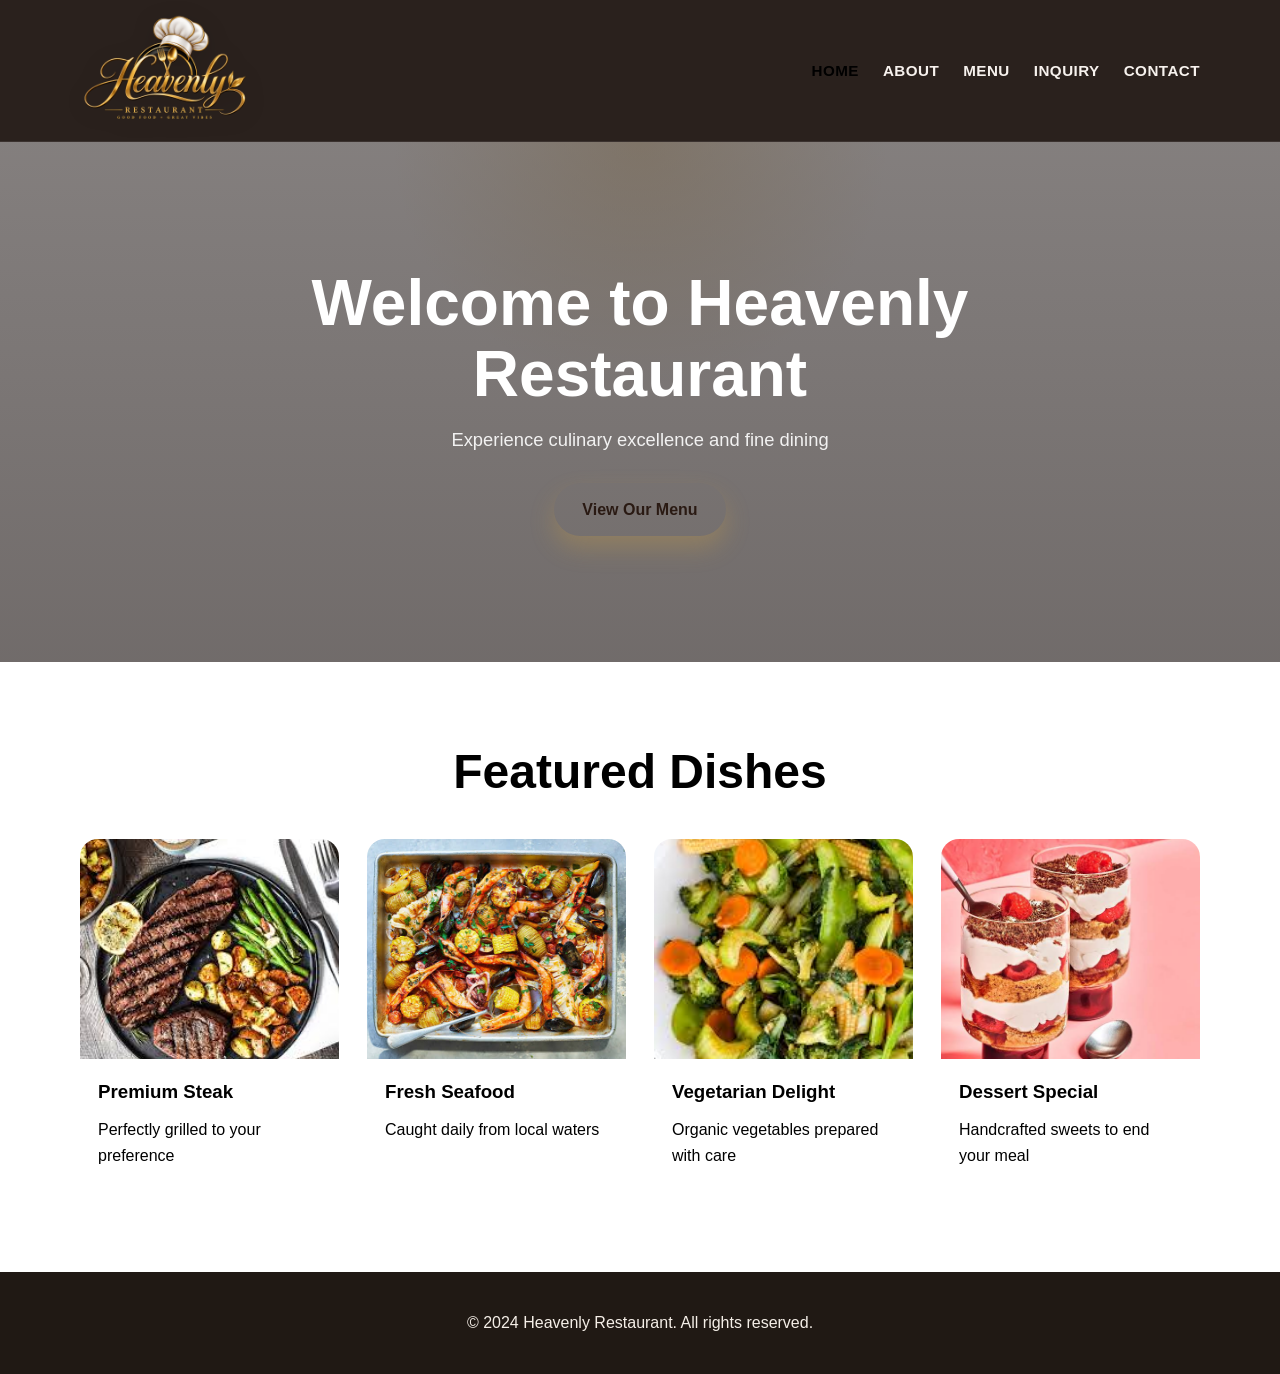
<file: index.html>
<!-- Page information -->
<!DOCTYPE html>
<html lang="en">
<head>
    <meta charset="UTF-8">
    <meta name="viewport" content="width=device-width, initial-scale=1.0">
    <title>Heavenly Restaurant - Fine Dining Experience</title>
    <link rel="stylesheet" href="css/style.css">
</head>

<body>

    <!-- Navigation bar -->
    <nav class="navbar">
        <div class="container">

            <!-- Logo -->
            <div class="logo"><img src="images/Heavenly Restaurant Logo.png" alt="Heavenly Restaurant" class="logo-img"></div>

            <!-- Menu links -->
            <ul class="nav-links">
                <li><a href="index.html" class="active">Home</a></li>
                <li><a href="about.html">About</a></li>
                <li><a href="products.html">Menu</a></li>
                <li><a href="inquiry.html">Inquiry</a></li>
                <li><a href="contact.html">Contact</a></li>
            </ul>

        </div>
    </nav>

    <!-- Hero section -->
    <header class="hero">
        <div class="hero-content">

            <!-- Main heading -->
            <h1>Welcome to Heavenly Restaurant</h1>

            <!-- Introduction -->
            <p>Experience culinary excellence and fine dining</p>

            <!-- Menu button -->
            <a href="products.html" class="btn btn-primary">View Our Menu</a>

        </div>
    </header>

    <!-- Featured dishes section -->
    <section class="featured-dishes">
        <div class="container">

            <!-- Section heading -->
            <h2>Featured Dishes</h2>

            <!-- Dishes grid -->
            <div class="dishes-grid">

                <!-- Steak dish -->
                <div class="dish-card">
                    <img src="images/premium-steak.jpg" alt="Premium Steak">
                    <h3>Premium Steak</h3>
                    <p>Perfectly grilled to your preference</p>
                </div>

                <!-- Seafood dish -->
                <div class="dish-card">
                    <img src="images/fresh-seafood.jpg" alt="Fresh Seafood">
                    <h3>Fresh Seafood</h3>
                    <p>Caught daily from local waters</p>
                </div>

                <!-- Vegetarian dish -->
                <div class="dish-card">
                    <img src="images/vegetarian-delight.jpg" alt="Vegetarian Delight">
                    <h3>Vegetarian Delight</h3>
                    <p>Organic vegetables prepared with care</p>
                </div>

                <!-- Dessert dish -->
                <div class="dish-card">
                    <img src="images/dessert-special.jpg" alt="Dessert Special">
                    <h3>Dessert Special</h3>
                    <p>Handcrafted sweets to end your meal</p>
                </div>

            </div>
        </div>
    </section>

    <!-- Footer -->
    <footer>
        <p>&copy; 2024 Heavenly Restaurant. All rights reserved.</p>
    </footer>

</body>
</html>
</file>
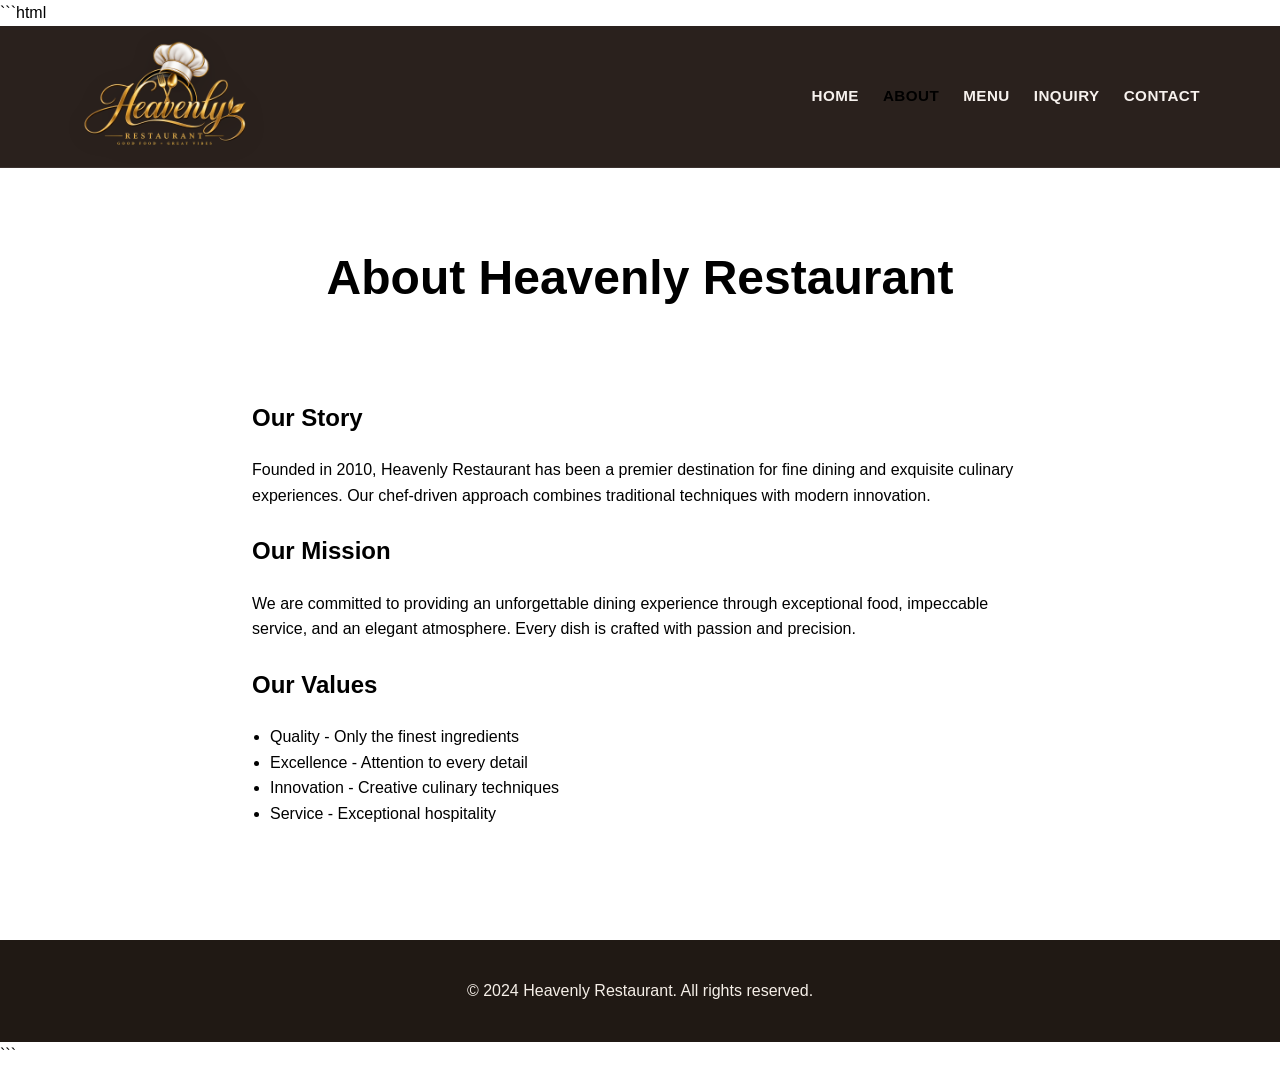
<file: about.html>
```html
<!DOCTYPE html>
<html lang="en">
<head>
    <!-- Page information -->
    <meta charset="UTF-8">
    <meta name="viewport" content="width=device-width, initial-scale=1.0">
    <title>About Us - Heavenly Restaurant</title>
    <link rel="stylesheet" href="css/style.css">
</head>
<body>
    
    <!-- Navigation bar -->
    <nav class="navbar">
        <div class="container">

            <!-- Logo -->
            <div class="logo"><img src="images/Heavenly Restaurant Logo.png" alt="Heavenly Restaurant" class="logo-img"></div>

            <!-- Menu links -->
            <ul class="nav-links">
                <li><a href="index.html">Home</a></li>
                <li><a href="about.html" class="active">About</a></li>
                <li><a href="products.html">Menu</a></li>
                <li><a href="inquiry.html">Inquiry</a></li>
                <li><a href="contact.html">Contact</a></li>
            </ul>

        </div>
    </nav>

    <!-- About section -->
    <section class="about">
        <div class="container">

            <!-- Page heading -->
            <h1>About Heavenly Restaurant</h1>

            <!-- About information -->
            <div class="about-content">
                <div class="about-text">

                    <!-- Our story -->
                    <h2>Our Story</h2>
                    <p>Founded in 2010, Heavenly Restaurant has been a premier destination for fine dining and exquisite culinary experiences. Our chef-driven approach combines traditional techniques with modern innovation.</p>
                    
                    <!-- Our mission -->
                    <h2>Our Mission</h2>
                    <p>We are committed to providing an unforgettable dining experience through exceptional food, impeccable service, and an elegant atmosphere. Every dish is crafted with passion and precision.</p>
                    
                    <!-- Our values -->
                    <h2>Our Values</h2>
                    <ul class="values-list">
                        <li>Quality - Only the finest ingredients</li>
                        <li>Excellence - Attention to every detail</li>
                        <li>Innovation - Creative culinary techniques</li>
                        <li>Service - Exceptional hospitality</li>
                    </ul>

                </div>
            </div>
        </div>
    </section>

    <!-- Footer -->
    <footer>
        <p>&copy; 2024 Heavenly Restaurant. All rights reserved.</p>
    </footer>
</body>
</html>
```
</file>
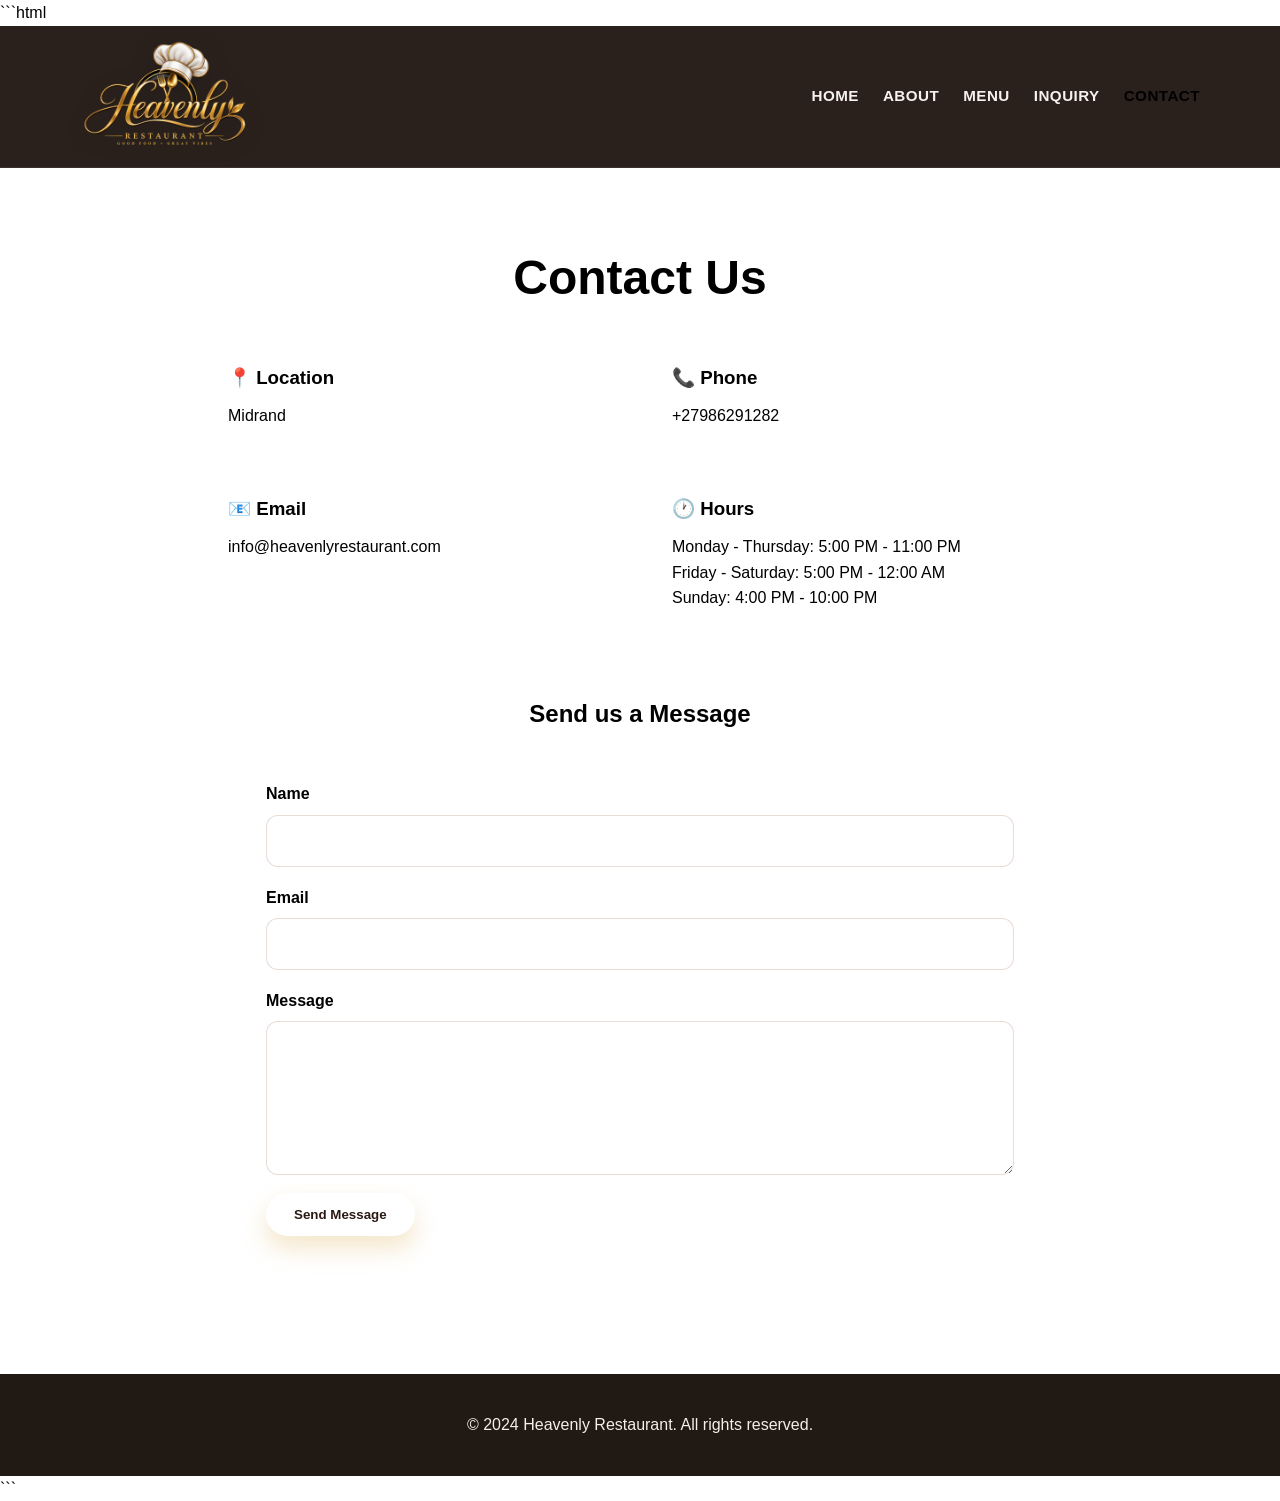
<file: contact.html>
```html
<!DOCTYPE html>
<html lang="en">
<head>
    <!-- Page information -->
    <meta charset="UTF-8">
    <meta name="viewport" content="width=device-width, initial-scale=1.0">
    <title>Contact Us - Heavenly Restaurant</title>
    <link rel="stylesheet" href="css/style.css">
</head>
<body>

    <!-- Navigation bar -->
    <nav class="navbar">
        <div class="container">

            <!-- Logo -->
            <div class="logo"><img src="images/Heavenly Restaurant Logo.png" alt="Heavenly Restaurant" class="logo-img"></div>

            <!-- Menu links -->
            <ul class="nav-links">
                <li><a href="index.html">Home</a></li>
                <li><a href="about.html">About</a></li>
                <li><a href="products.html">Menu</a></li>
                <li><a href="inquiry.html">Inquiry</a></li>
                <li><a href="contact.html" class="active">Contact</a></li>
            </ul>
        </div>
    </nav>

    <!-- Contact section -->
    <section class="contact">
        <div class="container">

            <!-- Page heading -->
            <h1>Contact Us</h1>
            
            <!-- Contact information -->
            <div class="contact-info">

                <!-- Location -->
                <div class="info-card">
                    <h3>📍 Location</h3>
                    <p>Midrand</p>
                </div>

                <!-- Phone -->
                <div class="info-card">
                    <h3>📞 Phone</h3>
                    <p>+27986291282</p>
                </div>

                <!-- Email -->
                <div class="info-card">
                    <h3>📧 Email</h3>
                    <p>info@heavenlyrestaurant.com</p>
                </div>

                <!-- Opening hours -->
                <div class="info-card">
                    <h3>🕐 Hours</h3>
                    <p>Monday - Thursday: 5:00 PM - 11:00 PM<br>
                       Friday - Saturday: 5:00 PM - 12:00 AM<br>
                       Sunday: 4:00 PM - 10:00 PM</p>
                </div>
            </div>

            <!-- Contact form -->
            <div class="contact-form-section">

                <!-- Form heading -->
                <h2>Send us a Message</h2>

                <!-- Message form -->
                <form class="contact-form">

                    <!-- Name field -->
                    <div class="form-group">
                        <label for="contact-name">Name</label>
                        <input type="text" id="contact-name" name="name" required>
                    </div>

                    <!-- Email field -->
                    <div class="form-group">
                        <label for="contact-email">Email</label>
                        <input type="email" id="contact-email" name="email" required>
                    </div>

                    <!-- Message field -->
                    <div class="form-group">
                        <label for="contact-message">Message</label>
                        <textarea id="contact-message" name="message" rows="5" required></textarea>
                    </div>

                    <!-- Send button -->
                    <button type="submit" class="btn btn-primary">Send Message</button>
                </form>
            </div>
        </div>
    </section>

    <!-- Footer -->
    <footer>
        <p>&copy; 2024 Heavenly Restaurant. All rights reserved.</p>
    </footer>
</body>
</html>
```
</file>
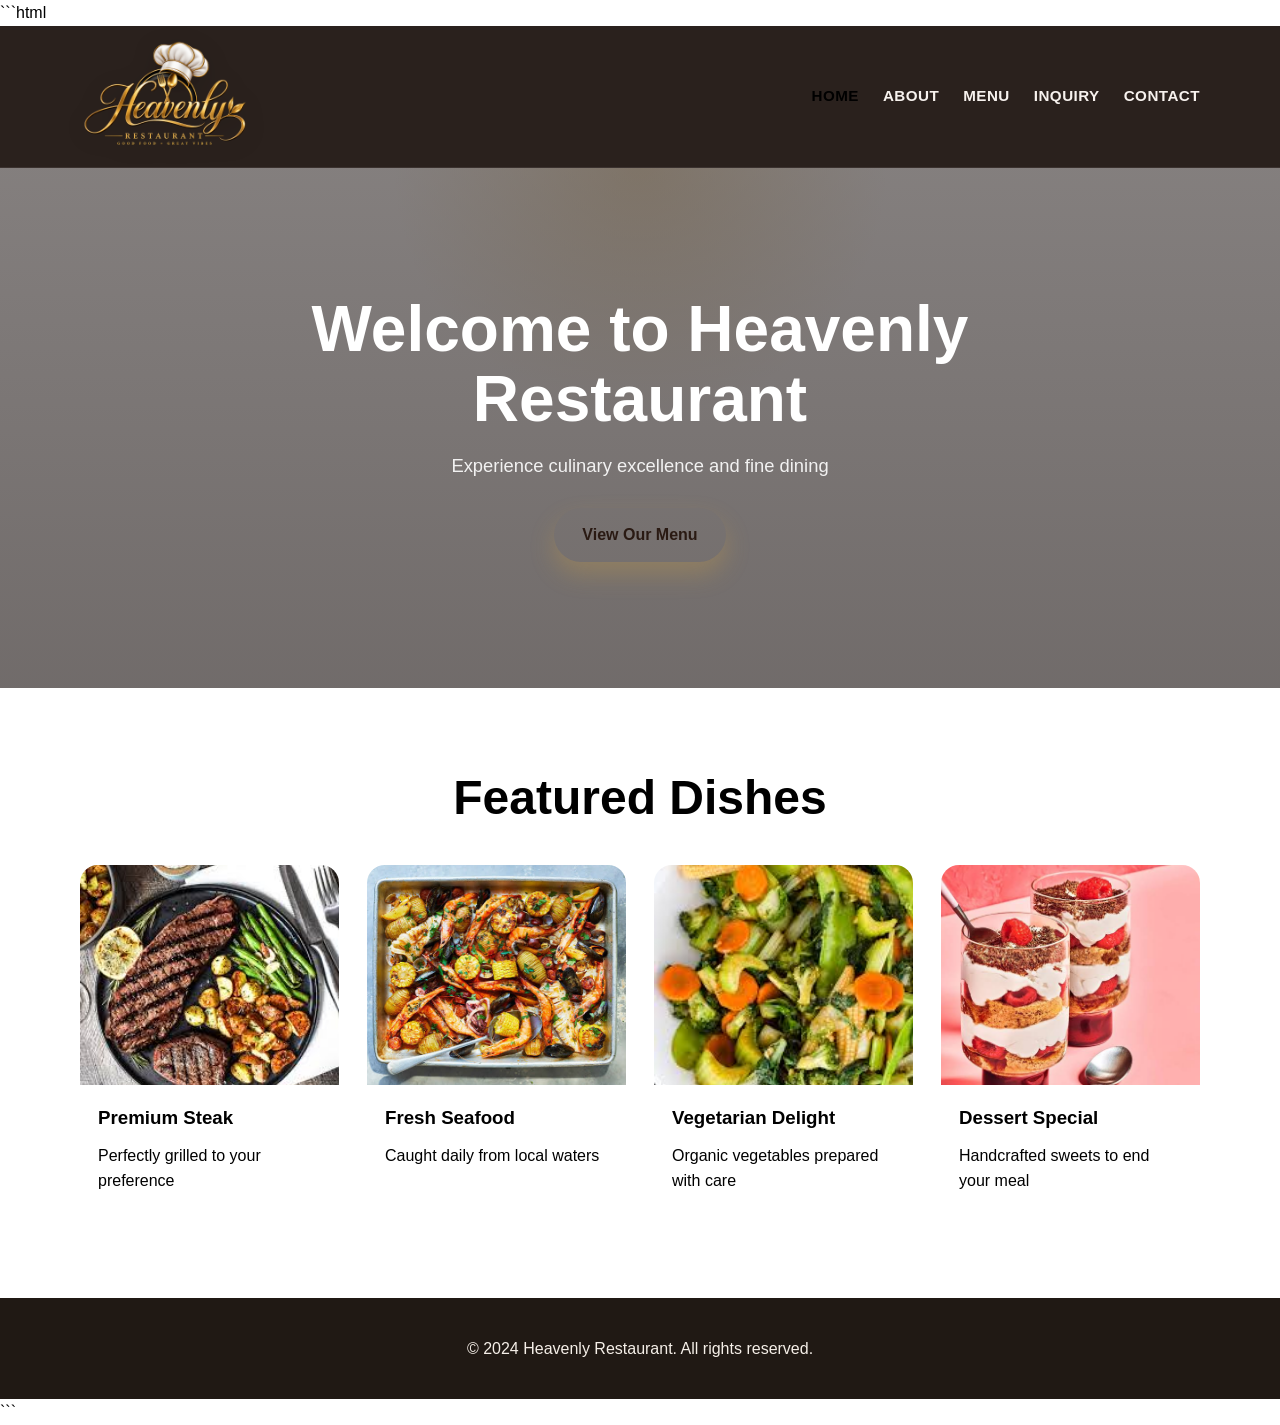
<file: HEAVENLY RESTAURANT OFFICIAL.html>
```html
<!DOCTYPE html>
<html lang="en">
<head>
    <!-- Page information -->
    <meta charset="UTF-8">
    <meta name="viewport" content="width=device-width, initial-scale=1.0">
    <title>Heavenly Restaurant - Fine Dining Experience</title>
    <link rel="stylesheet" href="css/style.css">
</head>

<body>

    <!-- Navigation bar -->
    <nav class="navbar">
        <div class="container">

            <!-- Logo -->
            <div class="logo"><img src="images/Heavenly Restaurant Logo.png" alt="Heavenly Restaurant" class="logo-img"></div>

            <!-- Menu links -->
            <ul class="nav-links">
                <li><a href="index.html" class="active">Home</a></li>
                <li><a href="about.html">About</a></li>
                <li><a href="products.html">Menu</a></li>
                <li><a href="inquiry.html">Inquiry</a></li>
                <li><a href="contact.html">Contact</a></li>
            </ul>
        </div>
    </nav>

    <!-- Hero section -->
    <header class="hero">
        <div class="hero-content">

            <!-- Main heading -->
            <h1>Welcome to Heavenly Restaurant</h1>

            <!-- Introduction -->
            <p>Experience culinary excellence and fine dining</p>

            <!-- Menu button -->
            <a href="products.html" class="btn btn-primary">View Our Menu</a>
        </div>
    </header>

    <!-- Featured dishes section -->
    <section class="featured-dishes">
        <div class="container">

            <!-- Section heading -->
            <h2>Featured Dishes</h2>

            <!-- Dishes grid -->
            <div class="dishes-grid">

                <!-- Steak dish -->
                <div class="dish-card">
                    <img src="images/premium-steak.jpg" alt="Premium Steak">
                    <h3>Premium Steak</h3>
                    <p>Perfectly grilled to your preference</p>
                </div>

                <!-- Seafood dish -->
                <div class="dish-card">
                    <img src="images/fresh-seafood.jpg" alt="Fresh Seafood">
                    <h3>Fresh Seafood</h3>
                    <p>Caught daily from local waters</p>
                </div>

                <!-- Vegetarian dish -->
                <div class="dish-card">
                    <img src="images/vegetarian-delight.jpg" alt="Vegetarian Delight">
                    <h3>Vegetarian Delight</h3>
                    <p>Organic vegetables prepared with care</p>
                </div>

                <!-- Dessert dish -->
                <div class="dish-card">
                    <img src="images/dessert-special.jpg" alt="Dessert Special">
                    <h3>Dessert Special</h3>
                    <p>Handcrafted sweets to end your meal</p>
                </div>

            </div>
        </div>
    </section>

    <!-- Footer -->
    <footer>
        <p>&copy; 2024 Heavenly Restaurant. All rights reserved.</p>
    </footer>

</body>
</html>
```
</file>
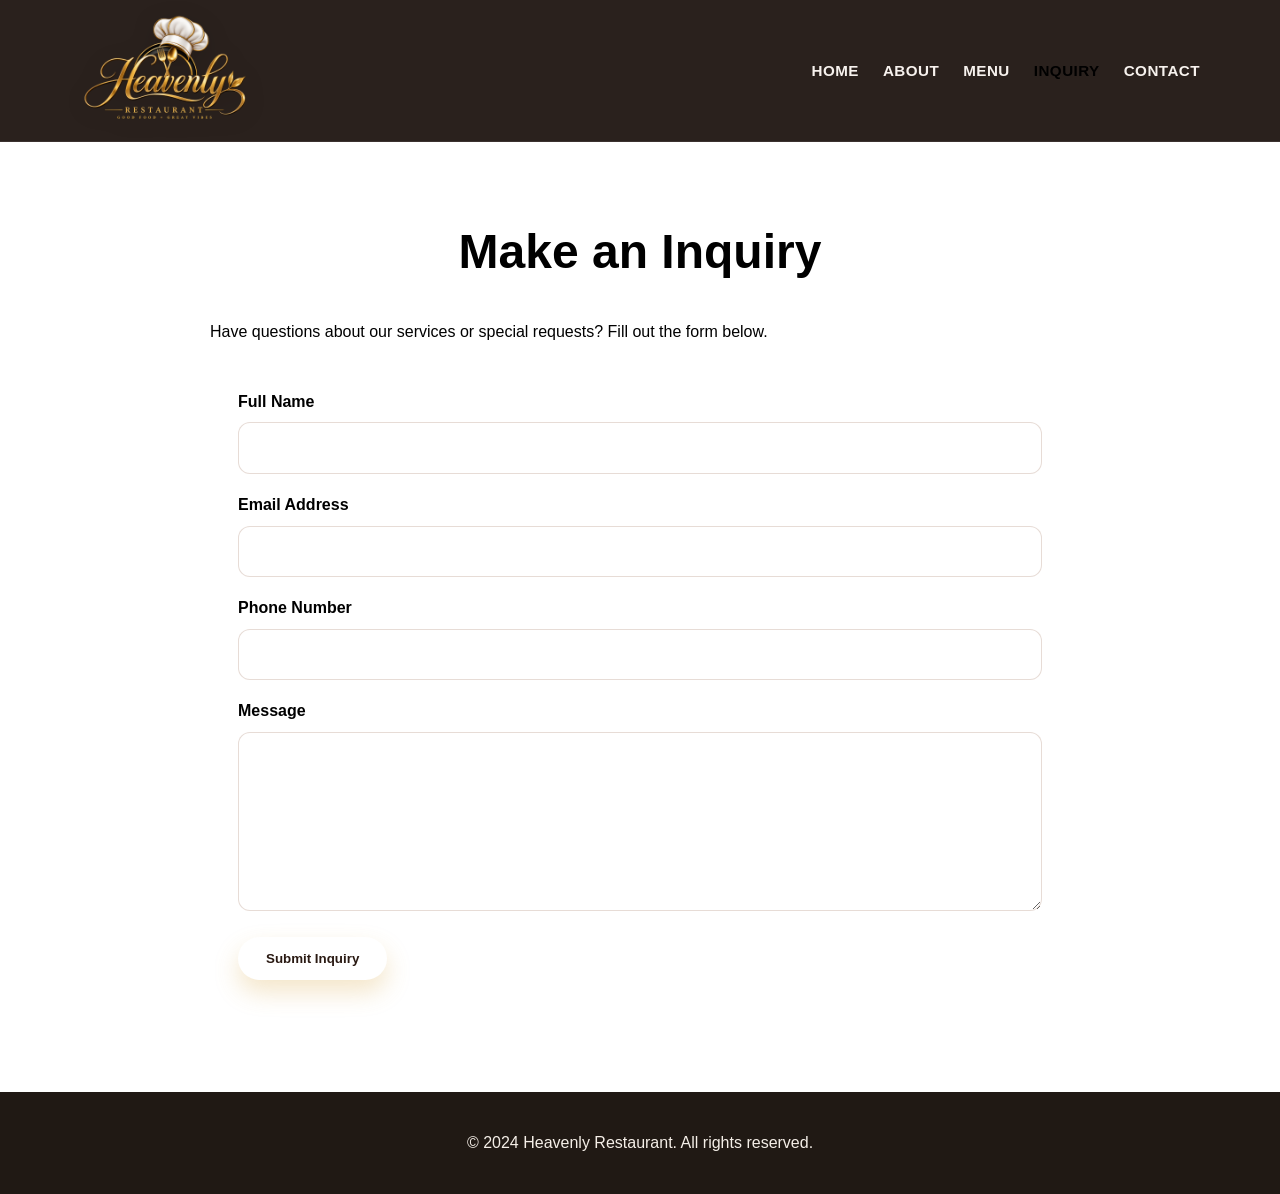
<file: inquiry.html>
<!DOCTYPE html>
<html lang="en">
<head>
    <meta charset="UTF-8">
    <meta name="viewport" content="width=device-width, initial-scale=1.0">
    <title>Inquiry - Heavenly Restaurant</title>
    <link rel="stylesheet" href="css/style.css">
</head>
<body>
    <nav class="navbar">
        <div class="container">
            <div class="logo"><img src="images/Heavenly Restaurant Logo.png" alt="Heavenly Restaurant" class="logo-img"></div>
            <ul class="nav-links">
                <li><a href="index.html">Home</a></li>
                <li><a href="about.html">About</a></li>
                <li><a href="products.html">Menu</a></li>
                <li><a href="inquiry.html" class="active">Inquiry</a></li>
                <li><a href="contact.html">Contact</a></li>
            </ul>
        </div>
    </nav>

    <section class="inquiry">
        <div class="container">
            <h1>Make an Inquiry</h1>
            <p>Have questions about our services or special requests? Fill out the form below.</p>
            
            <form class="inquiry-form">
                <div class="form-group">
                    <label for="name">Full Name</label>
                    <input type="text" id="name" name="name" required>
                </div>

                <div class="form-group">
                    <label for="email">Email Address</label>
                    <input type="email" id="email" name="email" required>
                </div>

                <div class="form-group">
                    <label for="phone">Phone Number</label>
                    <input type="tel" id="phone" name="phone">
                </div>

                <div class="form-group">
                    <label for="message">Message</label>
                    <textarea id="message" name="message" rows="6" required></textarea>
                </div>

                <button type="submit" class="btn btn-primary">Submit Inquiry</button>
            </form>
        </div>
    </section>

    <footer>
        <p>&copy; 2024 Heavenly Restaurant. All rights reserved.</p>
    </footer>
</body>
</html>
</file>
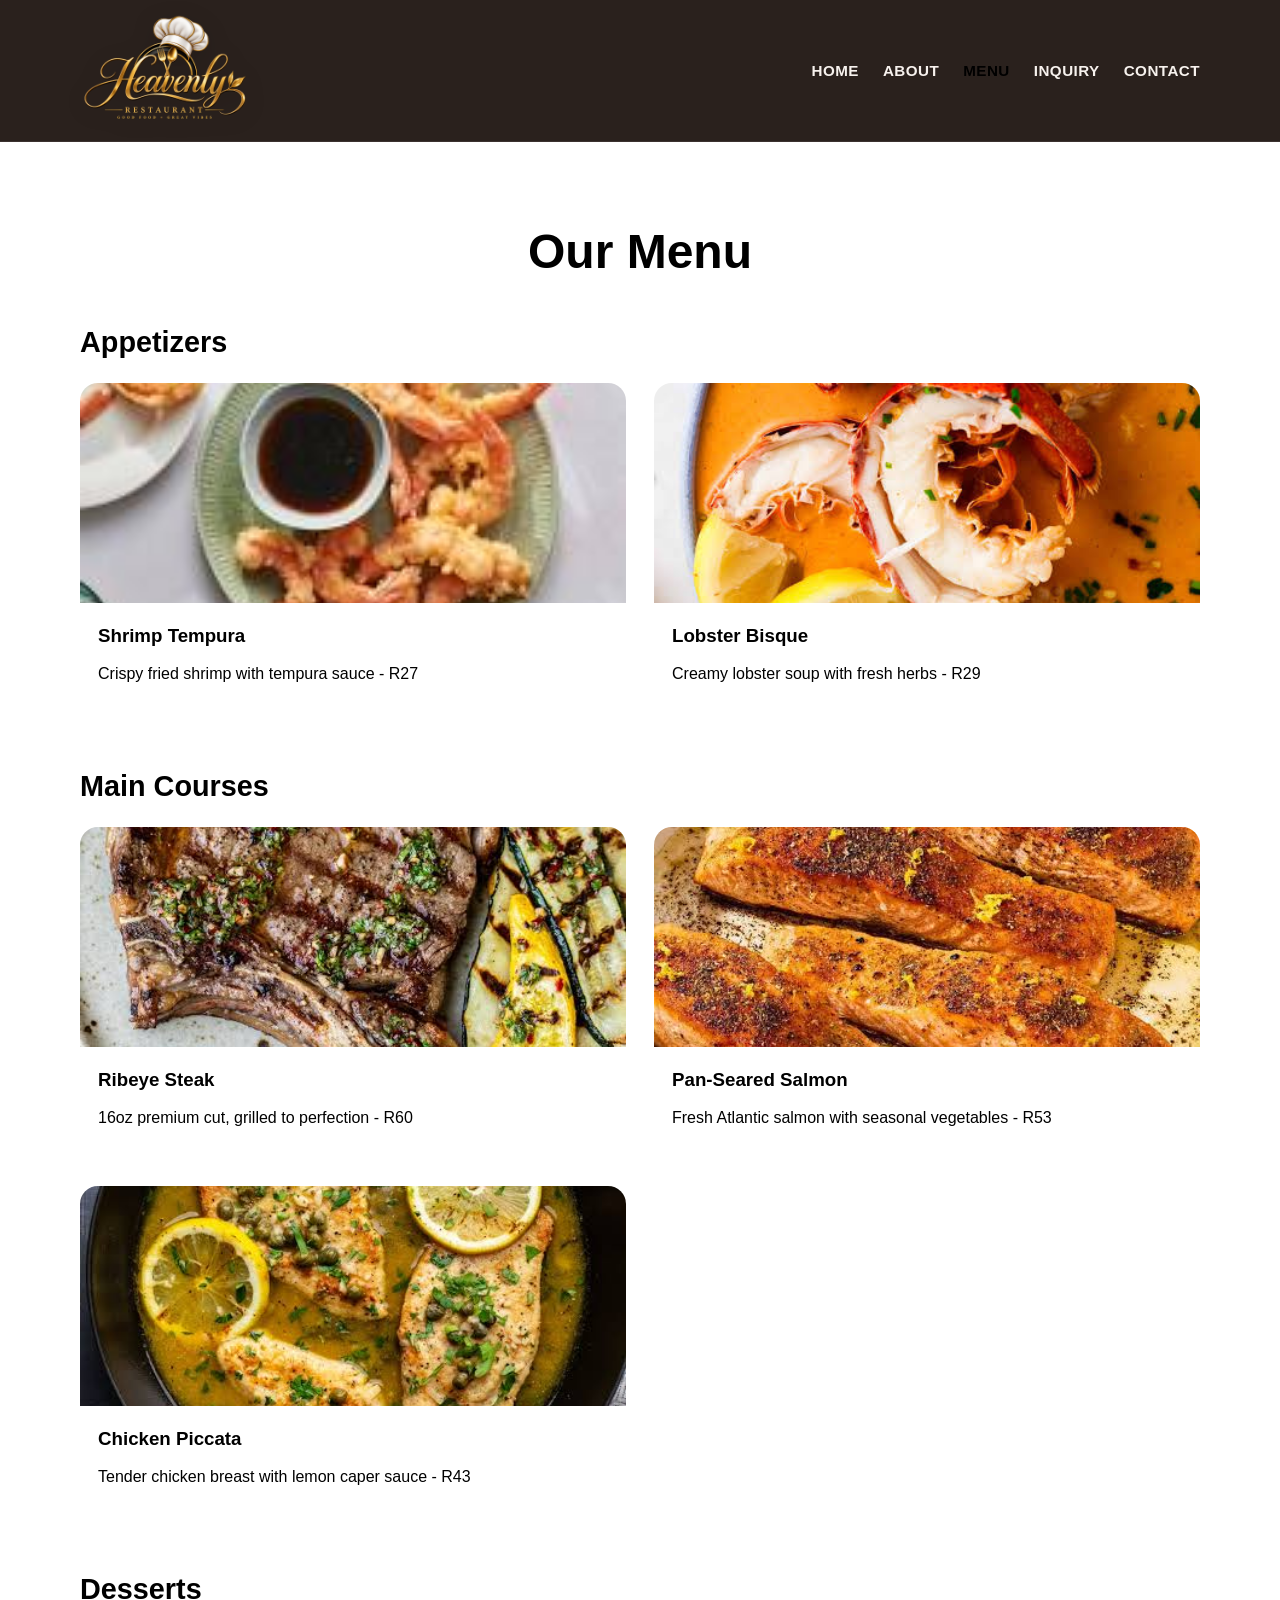
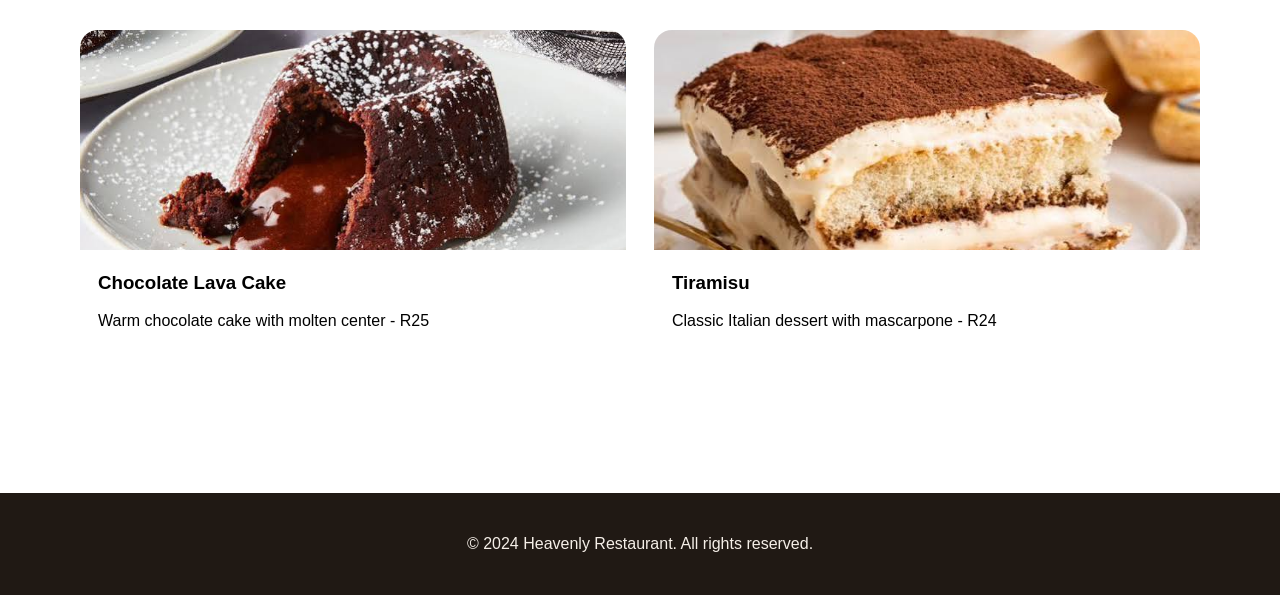
<file: products.html>
<!DOCTYPE html>
<html lang="en">
<head>
    <meta charset="UTF-8">
    <meta name="viewport" content="width=device-width, initial-scale=1.0">
    <title>Menu - Heavenly Restaurant</title>
    <link rel="stylesheet" href="css/style.css">
</head>
<body>
    <nav class="navbar">
        <div class="container">
            <div class="logo"><img src="images/Heavenly Restaurant Logo.png" alt="Heavenly Restaurant" class="logo-img"></div>
            <ul class="nav-links">
                <li><a href="index.html">Home</a></li>
                <li><a href="about.html">About</a></li>
                <li><a href="products.html" class="active">Menu</a></li>
                <li><a href="inquiry.html">Inquiry</a></li>
                <li><a href="contact.html">Contact</a></li>
            </ul>
        </div>
    </nav>

    <section class="menu">
        <div class="container">
            <h1>Our Menu</h1>
            
            <div class="menu-section">
                <h2>Appetizers</h2>
                <div class="menu-items">
                    <div class="menu-item">
                        <img src="images/shrimp-tempura.jpg" alt="Shrimp Tempura" class="menu-image">
                        <h3>Shrimp Tempura</h3>
                        <p>Crispy fried shrimp with tempura sauce - R27</p>
                    </div>
                    <div class="menu-item">
                        <img src="images/lobster-bisque.jpg" alt="Lobster Bisque" class="menu-image">
                        <h3>Lobster Bisque</h3>
                        <p>Creamy lobster soup with fresh herbs - R29</p>
                    </div>
                </div>
            </div>

            <div class="menu-section">
                <h2>Main Courses</h2>
                <div class="menu-items">
                    <div class="menu-item">
                        <img src="images/ribeye-steak.jpg" alt="Ribeye Steak" class="menu-image">
                        <h3>Ribeye Steak</h3>
                        <p>16oz premium cut, grilled to perfection - R60</p>
                    </div>
                    <div class="menu-item">
                        <img src="images/salmon.jpg" alt="Pan-Seared Salmon" class="menu-image">
                        <h3>Pan-Seared Salmon</h3>
                        <p>Fresh Atlantic salmon with seasonal vegetables - R53</p>
                    </div>
                    <div class="menu-item">
                        <img src="images/chicken-piccata.jpg" alt="Chicken Piccata" class="menu-image">
                        <h3>Chicken Piccata</h3>
                        <p>Tender chicken breast with lemon caper sauce - R43</p>
                    </div>
                </div>
            </div>

            <div class="menu-section">
                <h2>Desserts</h2>
                <div class="menu-items">
                    <div class="menu-item">
                        <img src="images/chocolate-lava-cake.jpg" alt="Chocolate Lava Cake" class="menu-image">
                        <h3>Chocolate Lava Cake</h3>
                        <p>Warm chocolate cake with molten center - R25</p>
                    </div>
                    <div class="menu-item">
                        <img src="images/tiramisu.jpg" alt="Tiramisu" class="menu-image">
                        <h3>Tiramisu</h3>
                        <p>Classic Italian dessert with mascarpone - R24</p>
                    </div>
                </div>
            </div>
        </div>
    </section>

    <footer>
        <p>&copy; 2024 Heavenly Restaurant. All rights reserved.</p>
    </footer>
</body>
</html>
</file>
<file: css/style.css>
```css
/* Main colours and settings */
:root {
    --bg: #f9f5f1;
    --panel: #fffdfb;
    --primary: #7b3f1d;
    --primary-dark: #5d2d15;
    --accent: #d9a441;
    --text: #2f241f;
    --muted: #685b55;
    --line: rgba(123, 63, 29, 0.12);
    --shadow: 0 12px 30px rgba(34, 24, 20, 0.12);
}

/* General settings */
* {
    box-sizing: border-box;
}

/* Page scrolling */
html {
    scroll-behavior: smooth;
}

/* Body */
body {
    margin: 0;
    font-family: Arial, Helvetica, sans-serif;
    background: var(--bg);
    color: var(--text);
    line-height: 1.6;
}

/* Links */
a {
    text-decoration: none;
    color: inherit;
}

/* Images */
img {
    max-width: 100%;
    display: block;
}

/* Container */
.container {
    width: min(1120px, calc(100% - 32px));
    margin: 0 auto;
}

/* Navigation bar */
.navbar {
    background: rgba(34, 24, 20, 0.96);
    position: sticky;
    top: 0;
    z-index: 10;
    border-bottom: 1px solid rgba(255, 255, 255, 0.08);
    transition: box-shadow 0.35s ease, background 0.35s ease;
}

/* Navigation animation */
@supports (animation-timeline: scroll()) {
    .navbar {
        animation: header-slide linear both;
        animation-timeline: scroll(root block);
        animation-range: 0 220px;
    }
}

/* Header animation */
@keyframes header-slide {
    0% {
        transform: translateY(0);
        opacity: 1;
    }

    100% {
        transform: translateY(-100%);
        opacity: 0.96;
    }
}

/* Navigation container */
.navbar .container {
    display: flex;
    align-items: center;
    justify-content: space-between;
    gap: 20px;
    padding: 14px 0;
}

/* Logo */
.logo {
    display: flex;
    align-items: center;
}

/* Logo image */
.logo-img {
    width: 170px;
    height: auto;
    filter: drop-shadow(0 4px 10px rgba(0, 0, 0, 0.18));
}

/* Navigation links */
.nav-links {
    list-style: none;
    display: flex;
    align-items: center;
    gap: 24px;
    margin: 0;
    padding: 0;
    flex-wrap: wrap;
}

/* Navigation link style */
.nav-links a {
    color: #f7f2ee;
    font-weight: 700;
    font-size: 0.95rem;
    letter-spacing: 0.03em;
    text-transform: uppercase;
    transition: color 0.2s ease;
}

/* Navigation hover */
.nav-links a:hover,
.nav-links a.active {
    color: var(--accent);
}

/* Hero section */
.hero {
    position: relative;
    min-height: 520px;
    display: flex;
    align-items: center;
    justify-content: center;
    background:
        linear-gradient(rgba(18, 9, 7, 0.52), rgba(18, 9, 7, 0.6)),
        radial-gradient(circle at top, rgba(217, 164, 65, 0.24), transparent 30%),
        url('https://images.unsplash.com/photo-1517248135467-4c7edcad34c4?auto=format&fit=crop&w=1600&q=80') center/cover no-repeat;
}

/* Hero content */
.hero-content {
    text-align: center;
    color: #fff;
    max-width: 700px;
    padding: 30px 20px;
}

/* Hero heading */
.hero-content h1 {
    margin: 0 0 16px;
    font-size: clamp(2.3rem, 5vw, 4rem);
    line-height: 1.1;
}

/* Hero paragraph */
.hero-content p {
    margin: 0 0 28px;
    font-size: 1.15rem;
    color: rgba(255, 255, 255, 0.9);
}

/* Button */
.btn {
    display: inline-block;
    border: none;
    border-radius: 999px;
    padding: 14px 28px;
    font-weight: 700;
    cursor: pointer;
    transition: transform 0.2s ease, box-shadow 0.2s ease;
}

/* Button hover */
.btn:hover {
    transform: translateY(-1px);
}

/* Main button */
.btn-primary {
    background: linear-gradient(135deg, var(--accent), #f1c768);
    color: #2a1a13;
    box-shadow: 0 12px 25px rgba(217, 164, 65, 0.28);
}

/* Main sections */
.featured-dishes,
.menu,
.about,
.inquiry,
.contact {
    padding: 72px 0;
}

/* Section headings */
.featured-dishes h2,
.menu h1,
.about h1,
.inquiry h1,
.contact h1 {
    margin: 0 0 28px;
    text-align: center;
    color: var(--primary-dark);
    font-size: clamp(2rem, 4vw, 3rem);
}

/* Grid sections */
.dishes-grid,
.menu-items,
.contact-info {
    display: grid;
    gap: 28px;
}

/* Dish grid */
.dishes-grid {
    grid-template-columns: repeat(4, minmax(0, 1fr));
}

/* Cards */
.dish-card,
.menu-item,
.info-card {
    background: var(--panel);
    border: 1px solid var(--line);
    border-radius: 18px;
    overflow: hidden;
    box-shadow: var(--shadow);
}

/* Card images */
.dish-card img,
.menu-item img {
    width: 100%;
    height: 220px;
    object-fit: cover;
}

/* Card headings */
.dish-card h3,
.menu-item h3,
.info-card h3 {
    margin: 18px 18px 10px;
    color: var(--primary-dark);
}

/* Card text */
.dish-card p,
.menu-item p,
.info-card p {
    margin: 0 18px 20px;
    color: var(--muted);
}

/* Menu section */
.menu-section {
    margin-bottom: 48px;
}

/* Menu headings */
.menu-section h2 {
    margin: 0 0 18px;
    color: var(--primary);
    font-size: 1.8rem;
}

/* Menu items */
.menu-items {
    grid-template-columns: repeat(2, minmax(0, 1fr));
}

/* Menu item */
.menu-item {
    padding-bottom: 8px;
}

/* About section */
.about-content {
    max-width: 840px;
    margin: 0 auto;
    background: var(--panel);
    border: 1px solid var(--line);
    border-radius: 18px;
    box-shadow: var(--shadow);
    padding: 30px 32px;
}

/* About headings */
.about-text h2 {
    color: var(--primary);
    margin-top: 24px;
}

/* Values list */
.values-list {
    margin: 12px 0 0;
    padding-left: 18px;
    color: var(--muted);
}

/* Form container */
.inquiry .container,
.contact .container {
    max-width: 860px;
}

/* Forms */
.inquiry-form,
.contact-form {
    background: var(--panel);
    border: 1px solid var(--line);
    border-radius: 18px;
    box-shadow: var(--shadow);
    padding: 28px;
}

/* Form group */
.form-group {
    margin-bottom: 18px;
}

/* Form labels */
label {
    display: block;
    margin-bottom: 8px;
    color: var(--primary-dark);
    font-weight: 700;
}

/* Form fields */
input,
select,
textarea {
    width: 100%;
    border: 1px solid rgba(123, 63, 29, 0.18);
    border-radius: 12px;
    padding: 12px 14px;
    font: inherit;
    background: #fff;
    color: var(--text);
}

/* Form field focus */
input:focus,
select:focus,
textarea:focus {
    outline: 2px solid rgba(217, 164, 65, 0.35);
    border-color: rgba(217, 164, 65, 0.7);
}

/* Text area */
textarea {
    resize: vertical;
    min-height: 140px;
}

/* Contact information */
.contact-info {
    grid-template-columns: repeat(2, minmax(0, 1fr));
    margin-bottom: 40px;
}

/* Contact form section */
.contact-form-section {
    background: var(--panel);
    border: 1px solid var(--line);
    border-radius: 18px;
    box-shadow: var(--shadow);
    padding: 24px 28px 10px;
}

/* Contact heading */
.contact-form-section h2 {
    margin: 0 0 20px;
    color: var(--primary-dark);
    text-align: center;
}

/* Footer */
footer {
    background: #201914;
    color: #f5efe8;
    text-align: center;
    padding: 22px 16px;
    margin-top: 12px;
}

/* Reduced motion */
@media (prefers-reduced-motion: reduce) {
    .navbar {
        transition: none;
    }
}

/* Tablet screen */
@media (max-width: 980px) {
    .dishes-grid {
        grid-template-columns: repeat(2, minmax(0, 1fr));
    }
}

/* Mobile screen */
@media (max-width: 760px) {
    .navbar .container {
        flex-direction: column;
        padding: 18px 0;
    }

    .nav-links {
        justify-content: center;
        gap: 12px 18px;
    }

    .dishes-grid,
    .menu-items,
    .contact-info {
        grid-template-columns: 1fr;
    }

    .hero {
        min-height: 420px;
    }
}
```
</file>
